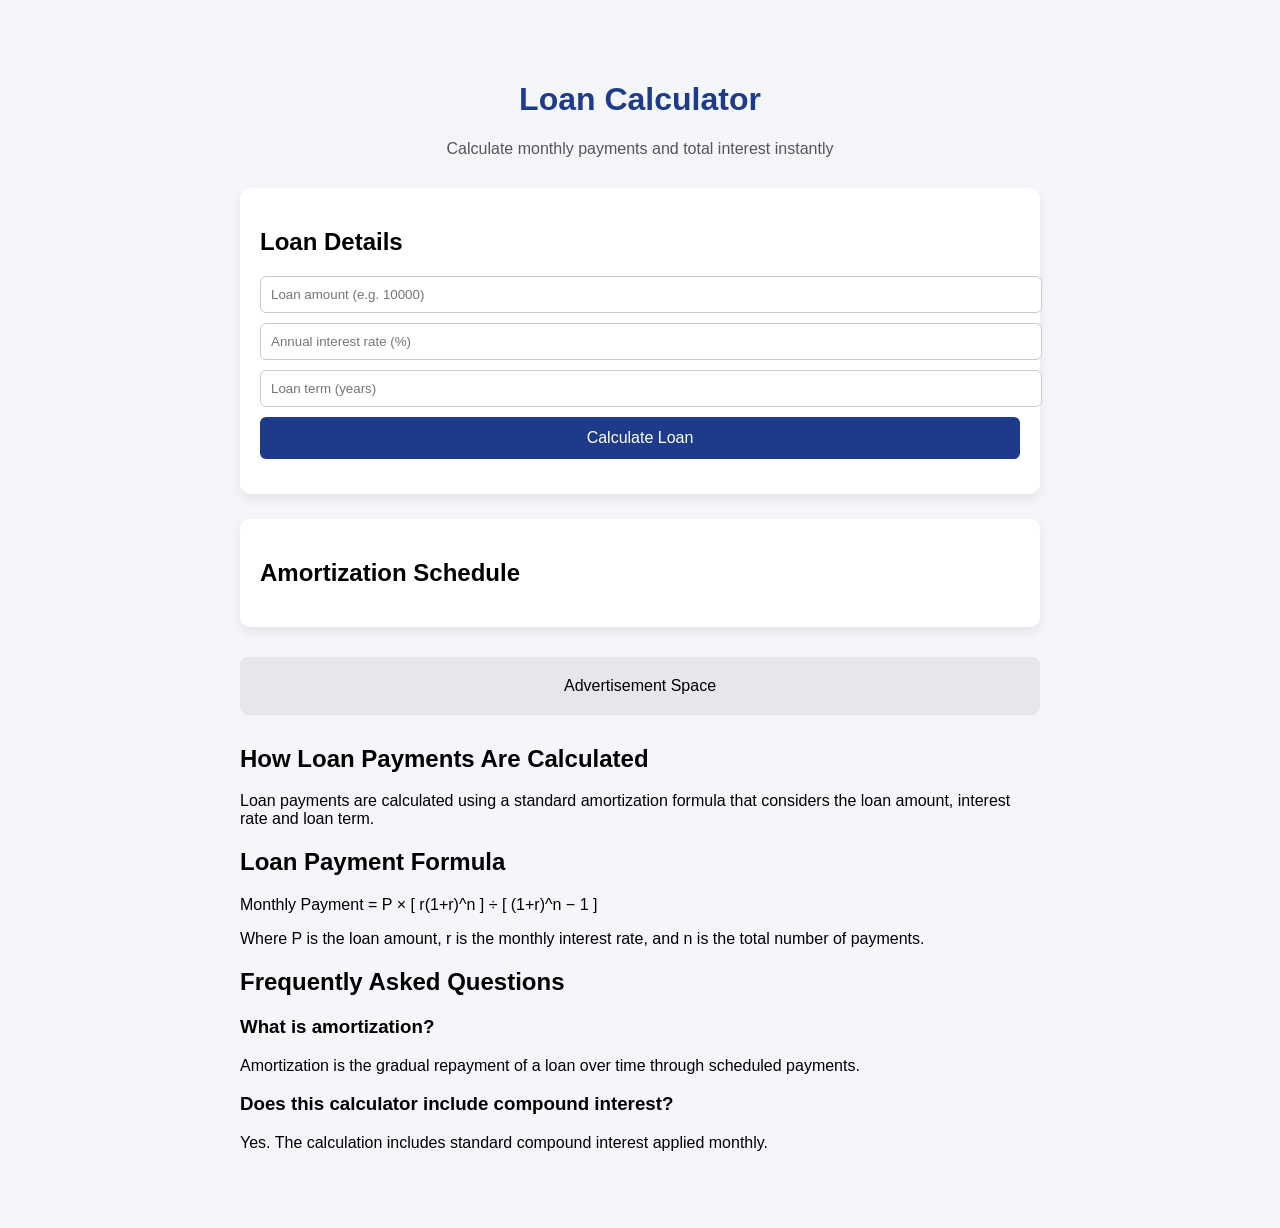
<file: index.html>
<!DOCTYPE html>
<html lang="en">
<head>
    <meta charset="UTF-8">
    <title>Loan Calculator – Monthly Payment & Interest Calculator</title>
    <meta name="description" content="Free online loan calculator. Calculate monthly payments, total interest and view a full amortization schedule instantly.">
    <meta name="viewport" content="width=device-width, initial-scale=1.0">
    <link rel="stylesheet" href="style.css">
</head>
<body>

<div class="container">

    <h1>Loan Calculator</h1>
    <p class="subtitle">Calculate monthly payments and total interest instantly</p>

    <div class="card">
        <h2>Loan Details</h2>

        <input type="number" id="loanAmount" placeholder="Loan amount (e.g. 10000)">
        <input type="number" id="interestRate" placeholder="Annual interest rate (%)">
        <input type="number" id="loanYears" placeholder="Loan term (years)">

        <button onclick="calculateLoan()">Calculate Loan</button>

        <div class="result" id="loanResult"></div>
    </div>

    <div class="card">
        <h2>Amortization Schedule</h2>
        <div id="amortizationTable"></div>
    </div>

    <div class="ad-placeholder">
        Advertisement Space
    </div>

    <section class="content">

        <h2>How Loan Payments Are Calculated</h2>
        <p>
            Loan payments are calculated using a standard amortization formula that
            considers the loan amount, interest rate and loan term.
        </p>

        <h2>Loan Payment Formula</h2>
        <p>
            Monthly Payment = P × [ r(1+r)^n ] ÷ [ (1+r)^n − 1 ]
        </p>
        <p>
            Where P is the loan amount, r is the monthly interest rate,
            and n is the total number of payments.
        </p>

        <h2>Frequently Asked Questions</h2>

        <h3>What is amortization?</h3>
        <p>Amortization is the gradual repayment of a loan over time through scheduled payments.</p>

        <h3>Does this calculator include compound interest?</h3>
        <p>Yes. The calculation includes standard compound interest applied monthly.</p>

    </section>

</div>

<script src="script.js"></script>
</body>
</html>
</file>
<file: style.css>
body {
    font-family: Arial, sans-serif;
    background: #f4f6f9;
    margin: 0;
    padding: 0;
}

.container {
    max-width: 800px;
    margin: 40px auto;
    padding: 20px;
}

h1 {
    text-align: center;
    color: #1e3a8a;
}

.subtitle {
    text-align: center;
    color: #555;
    margin-bottom: 30px;
}

.card {
    background: white;
    padding: 20px;
    margin-bottom: 25px;
    border-radius: 10px;
    box-shadow: 0 5px 12px rgba(0,0,0,0.08);
}

input {
    width: 100%;
    padding: 10px;
    margin-bottom: 10px;
    border-radius: 6px;
    border: 1px solid #ccc;
}

button {
    width: 100%;
    padding: 12px;
    border: none;
    border-radius: 6px;
    background: #1e3a8a;
    color: white;
    font-size: 16px;
    cursor: pointer;
}

button:hover {
    background: #162d6b;
}

.result {
    margin-top: 15px;
    font-weight: bold;
    line-height: 1.6;
}

table {
    width: 100%;
    border-collapse: collapse;
    margin-top: 15px;
}

th, td {
    border: 1px solid #ddd;
    padding: 8px;
    font-size: 14px;
    text-align: right;
}

th {
    background-color: #1e3a8a;
    color: white;
}

.ad-placeholder {
    background: #e5e7eb;
    padding: 20px;
    text-align: center;
    border-radius: 8px;
    margin: 30px 0;
}
</file>
